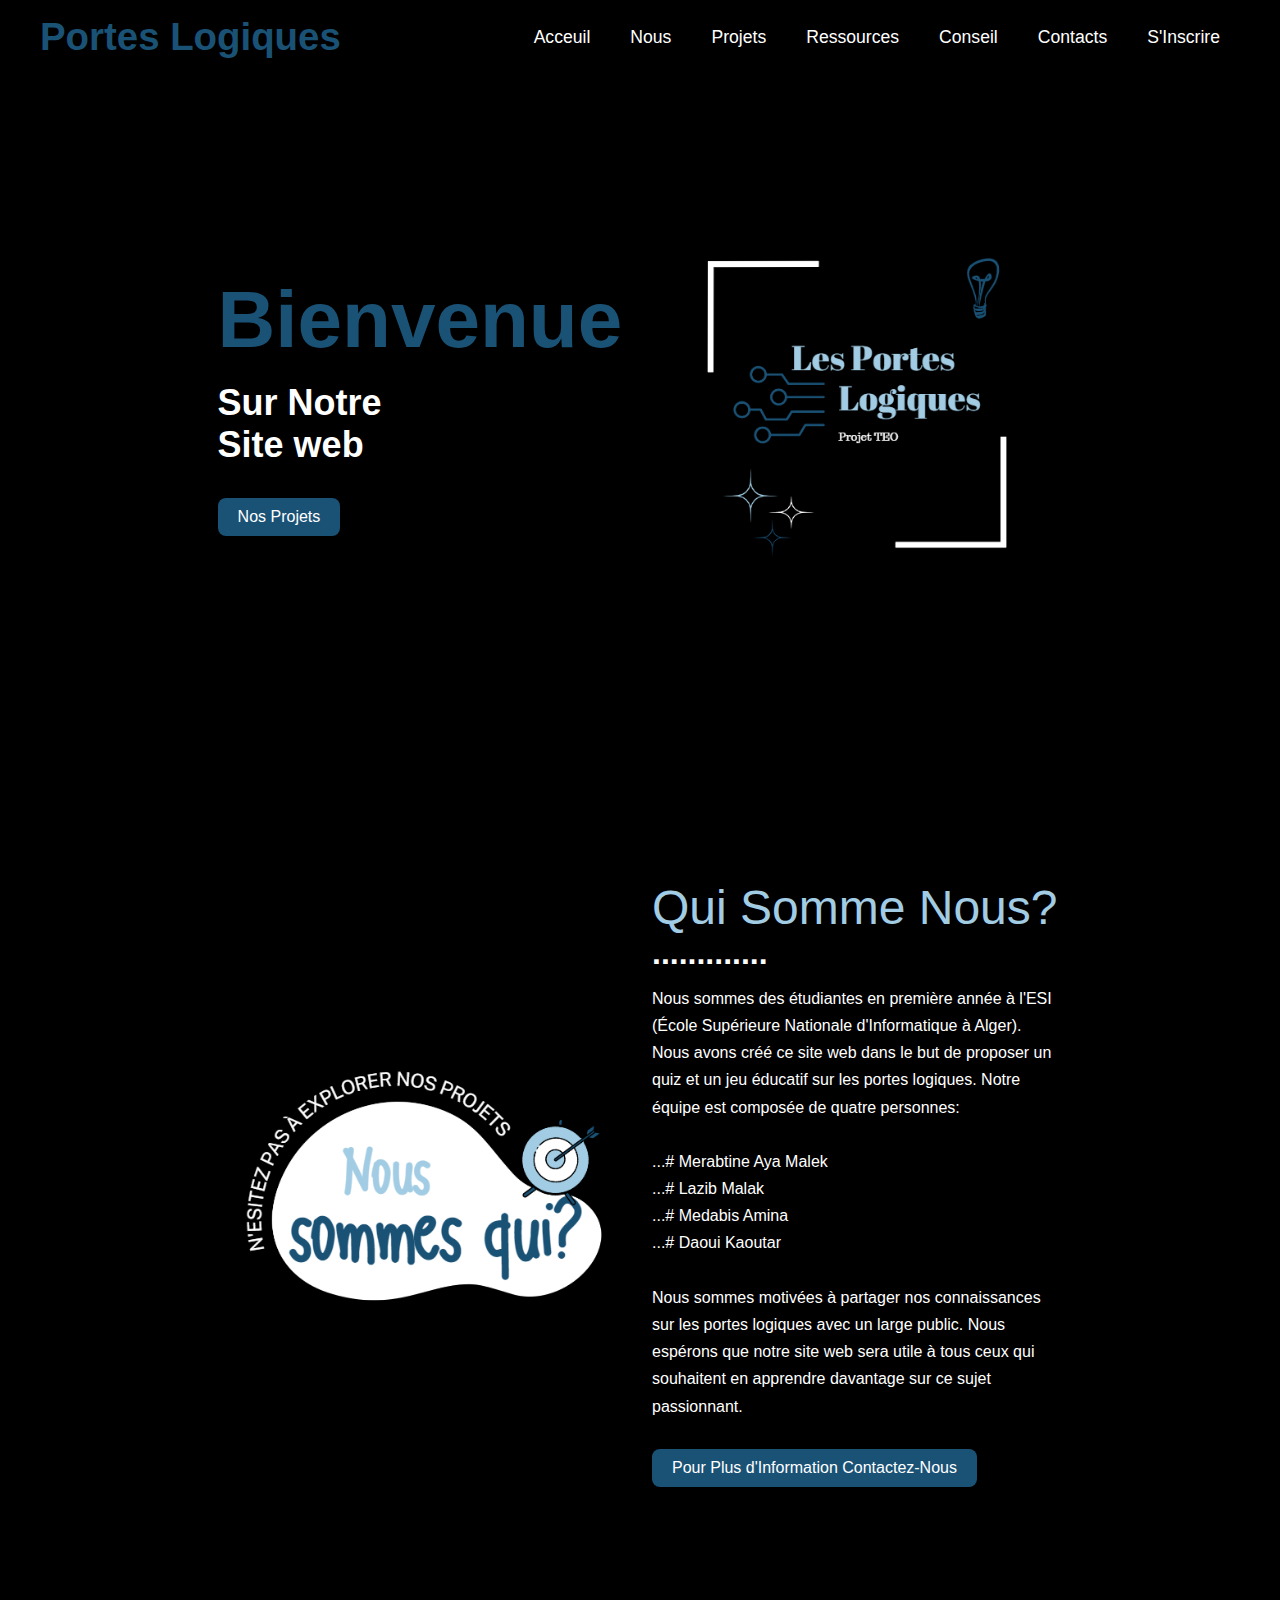
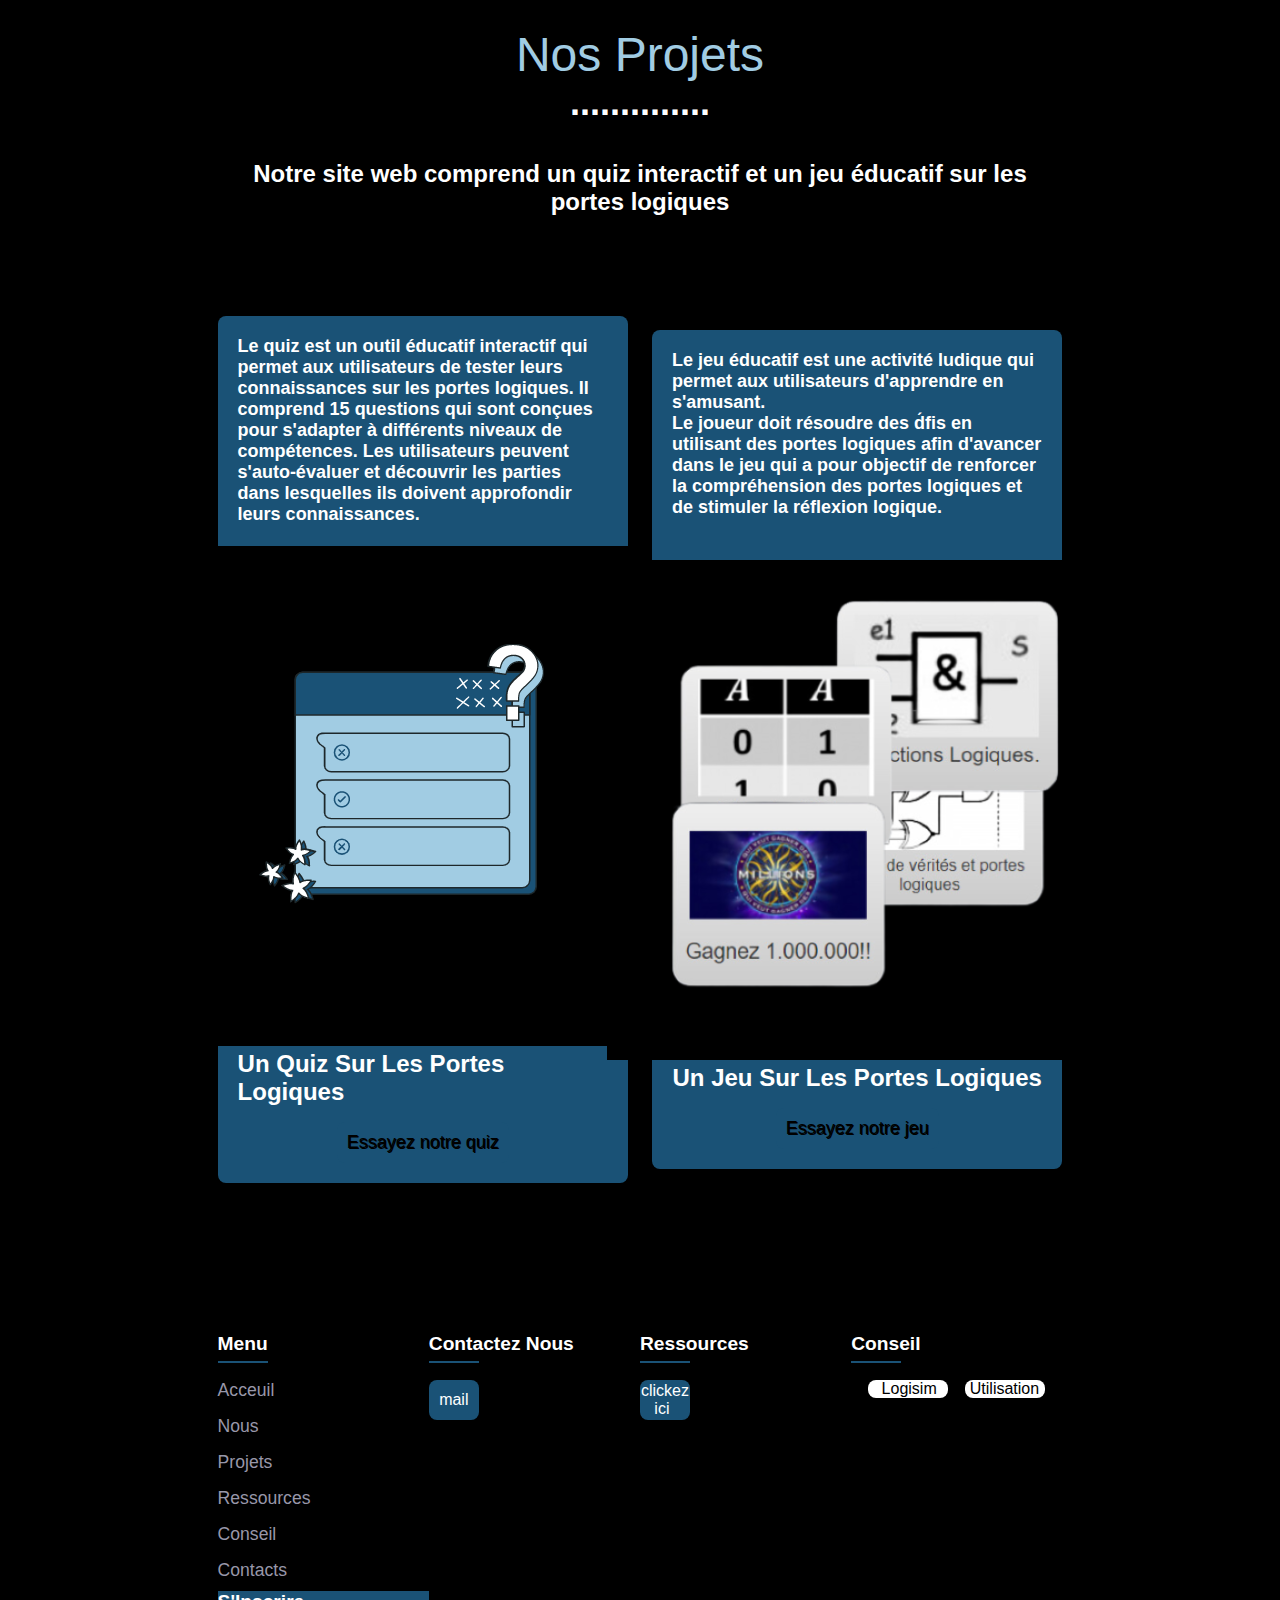
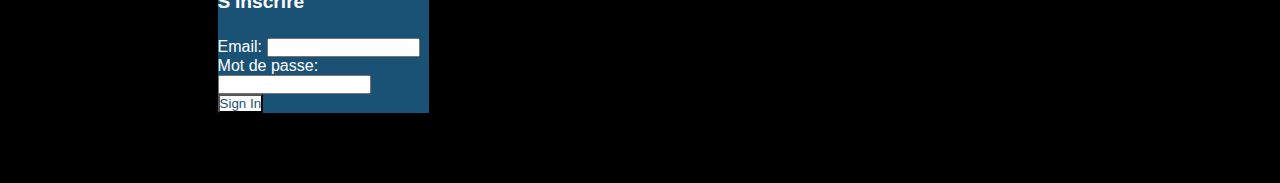
<file: index.html>
<!DOCTYPE html>
<html>
 <head>
    <meta charset="utf-8" />
    <meta name="viewport" content="width=device-width, initial-scale=1.0" />
    <title>Portes Logiques</title>
    <link rel="stylesheet" href="style4.css" />
    <link rel="stylesheet"
    href="https://unpkg.com/boxicons@latest/css/boxicons.min.css">
    <link rel="preconnect" href="https://fonts.googleapis.com">
    <link rel="preconnect" href="https://fonts.gstatic.com" crossorigin>
    <link href="https://fonts.googleapis.com/css2?family=Poppins:wgh@100;200;300;400;500;600;700;800;900&display=swap" rel="stylesheet">

 </head>
   <body>

       <header>
        <a href="#" class="logo">Portes Logiques</a>
        <div class="bx bx-menu" id="menu-icon"></div>

        <ul class="navbar">
            <li><a href="#">Acceuil</a></li>
            <li><a href="#about">Nous</a></li>
            <li><a href="#menu">Projets</a></li>
            <li><a href="#res">Ressources</a></li>
            <li><a href="#c">Conseil</a></li>
            <li><a href="#contact">Contacts</a></li>
            <li><a href="#s">S'Inscrire</a></li>
        </ul>
       </header>

      <!--------------home start----------->
      <section class="home" id="home">
        <div class="home-text">
            <h1>Bienvenue</h1>
            <h2>Sur Notre <br> Site web</h2>
            <a href="#menu" class="btn">Nos Projets</a>
        </div>

        <div class="home-img">
            <img src="portes.png">
        </div>
      </section>
       
     <!--------------about start----------->
     <section class="about" id="about">
        <div class="home-img">
            <img src="2.png">
        </div>
        <div class="about-text">
            <span>Qui Somme Nous?</span>
            <h2>............. </h2>
            <p>Nous sommes des e&#769tudiantes en premie&#768re anne&#769e a&#768 l'ESI (E&#769cole Supe&#769rieure Nationale d'Informatique a&#768 Alger).
               <br> Nous  avons cre&#769e&#769 ce site web dans le but de proposer un quiz et un jeu e&#769ducatif sur les portes logiques. Notre e&#769quipe est compose&#769e de quatre personnes:
                <br><br> ...# Merabtine Aya Malek
                <br> ...# Lazib Malak
                <br> ...# Medabis Amina
                <br> ...# Daoui Kaoutar<br>
                <br> Nous sommes motive&#769es  a&#768 partager nos connaissances sur les portes logiques avec un large public. Nous espe&#769rons que notre site web sera utile a&#768 tous ceux qui souhaitent en apprendre davantage sur ce sujet passionnant.

            </p>
            <a href="#contact" class="btn">Pour Plus d'Information Contactez-Nous</a>
        </div>
    </section>

    <!--------------menu start----------->
    <section class="menu" id="menu">
        <div class="heading">
            <span>Nos Projets</span>
            <h2>..............</h2>
            <br><br>
            <h5 style="color: #fff; font-size: x-large;">Notre site web comprend un quiz interactif et un jeu e&#769ducatif sur les portes logiques</h5>
            <br><br>
        </div>
        <div class="menu-container">     
    <div class="box">
        <div>
            <h6 style="color: #fff; font-size: large;">Le quiz est un outil e&#769ducatif interactif qui permet aux utilisateurs de tester leurs connaissances sur les portes logiques. Il comprend 15 questions qui sont conçues pour s'adapter a&#768 diffe&#769rents niveaux de compe&#769tences. Les utilisateurs peuvent s'auto-e&#769valuer et de&#769couvrir les parties dans lesquelles ils doivent approfondir leurs connaissances.<br><br></h6>
        </div>
        <div class="box-img">
            <img src="quiz.png">
      </div>
      <h2>Un Quiz Sur Les Portes Logiques</h2>
      <div class="page2">
        <a href="index2.html" target=_self style="color: #000; font-size: large;text-shadow: 1px 1px #000;"> 
           Essayez notre quiz 
           </a>
        </div>
    </div>

    <div class="box">
        <div>
            <h6 style="color: #fff; font-size: large;">Le jeu e&#769ducatif est une activite&#769 ludique qui permet aux utilisateurs d'apprendre en s'amusant.<br>
                Le joueur doit re&#769soudre des d&#769fis en utilisant des portes logiques afin d'avancer dans le jeu qui a pour objectif de renforcer la compre&#769hension des portes logiques et de stimuler la re&#769flexion logique.<br><br><br></h6>
        </div>
        <div class="box-img">
              <img src="jeu.png">
        </div>
        <h2>Un Jeu Sur Les Portes Logiques</h2>
        <div class="link2">
            <a href="https://learningapps.org/watch?v=p5aie1crt23" target=_blank style="color: #000; font-size: large;text-shadow: 1px 1px #000;"> 
               Essayez notre jeu 
               </a>
            </div>
    </div>
    </section>


    <script src="script4.js"></script>

<!--------------footer start----------->    
   <section id="contact">
    <div class="footer">
       <div class="main">
       <div class="col">
              <h4>Menu</h4>
              <ul>
                <li><a href="#">Acceuil</a></li>
                <li><a href="#about">Nous</a></li>
                <li><a href="#menu">Projets</a></li>
                <li><a href="#res">Ressources</a></li>
                <li><a href="#c">Conseil</a></li>
                <li><a href="#contact">Contacts</a></li>
              </ul>
       </div>
       
       <div class="col">
        <h4>Contactez Nous</h4>
        <div class="social">
          <a href="mailto:mm_lazib@gmail.com">mail</a></li>
        </div>
 </div>

 <div class="col">
    <h4>Ressources</h4>
    <div class="social" id="res" >
      <a href="https://docs.google.com/document/d/1dy7DiZEJURZOPhQZuxaByzIkmQiVBn4sQRS_pnqtxhI/edit?usp=sharing">&nbsp;clickez&nbsp;<br>&nbsp;&nbsp;&nbsp;&nbsp;ici</a></li>
    </div>
    </div>

    <div class="col">
        <h4>Conseil</h4>
        <div id="c" style="display: flex; align-items: center; justify-content: space-evenly;">
          <a href="https://logisim.fr.malavida.com/windows/" style="font-size: 1rem; color: #000; background: #fff; width: 80px; border-radius: 0.5rem; align-items: center;
          justify-content: center;">&nbsp;&nbsp;&nbsp;Logisim</a></li>
          <a href="https://www.youtube.com/watch?v=oGOt6Q2aZWo" style="font-size: 1rem; color: #000; background: #fff;  width: 80px; border-radius: 0.5rem; align-items: center;
          justify-content: center;">&nbsp;Utilisation</a></li>
        </div>
        </div>
</div>


       </div>
    </div>

    <div class="col" id="s" style="background-color: #1a5276; color: #fff;">
        <h4>S'Inscrire</h4>
        <form>
          <label for="email">Email:</label>
          <input type="email" id="email" name="email" required>
          <br>
          <label for="password">Mot de passe:</label>
          <input type="password" id="password" name="password" required>
          <br>
          <input type="submit" value="Sign In" style="background-color: #fff; color: #1a5276;">
        </form>
      </div>
      <script src="script5.js"></script>   
  

</section>
  


   </body>
</html>
</file>
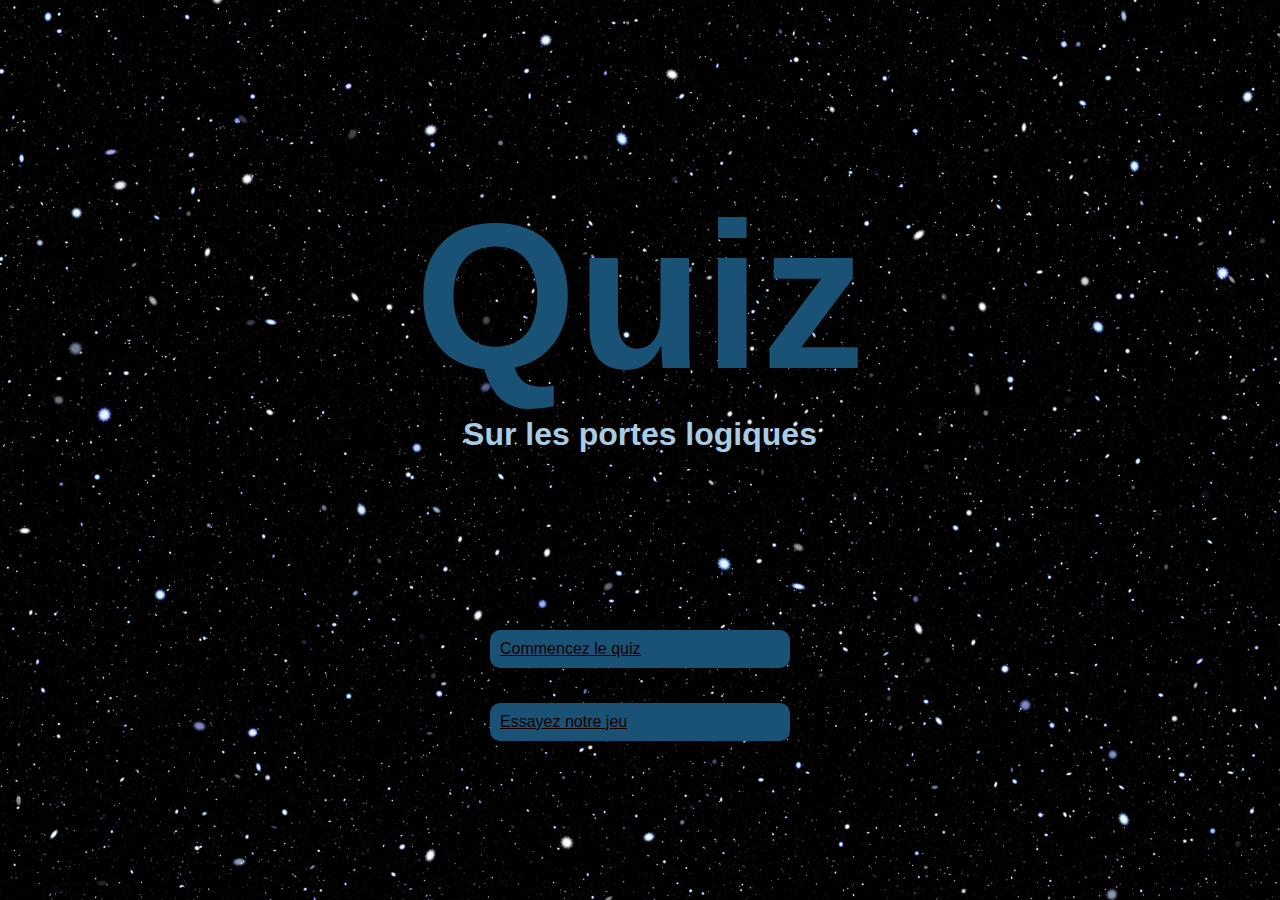
<file: index2.html>
<!DOCTYPE html>
<html>
<head>


<style>
    body {
        background-image:url("pic.png") ;
}
</style>
   <title>Portes Logiques</title>
   <link rel="stylesheet" href="style.css">

  
</head>
<body>
       
    
    
    <div style="display: flex; flex-direction: column; justify-content: center; align-items: center; height: 70vh;">
        <h1 style="color: #1a5276; font-size: 13em; margin-bottom: 0;">Quiz</h1>
        <h2 style="color: #a9cce3; font-size: 2em;">Sur les portes logiques</h2>
      </div>
      
      
     
      


<script src="script.js"></script>


<div class="page2">
    <a href="index3.html" target=_self> 
       Commencez le quiz 
       </a>
    </div>

<div class="link2">
    <a href="https://learningapps.org/watch?v=p5aie1crt23" target=_blank> 
       Essayez notre jeu 
       </a>
    </div>

   

</body>
</html>
</file>
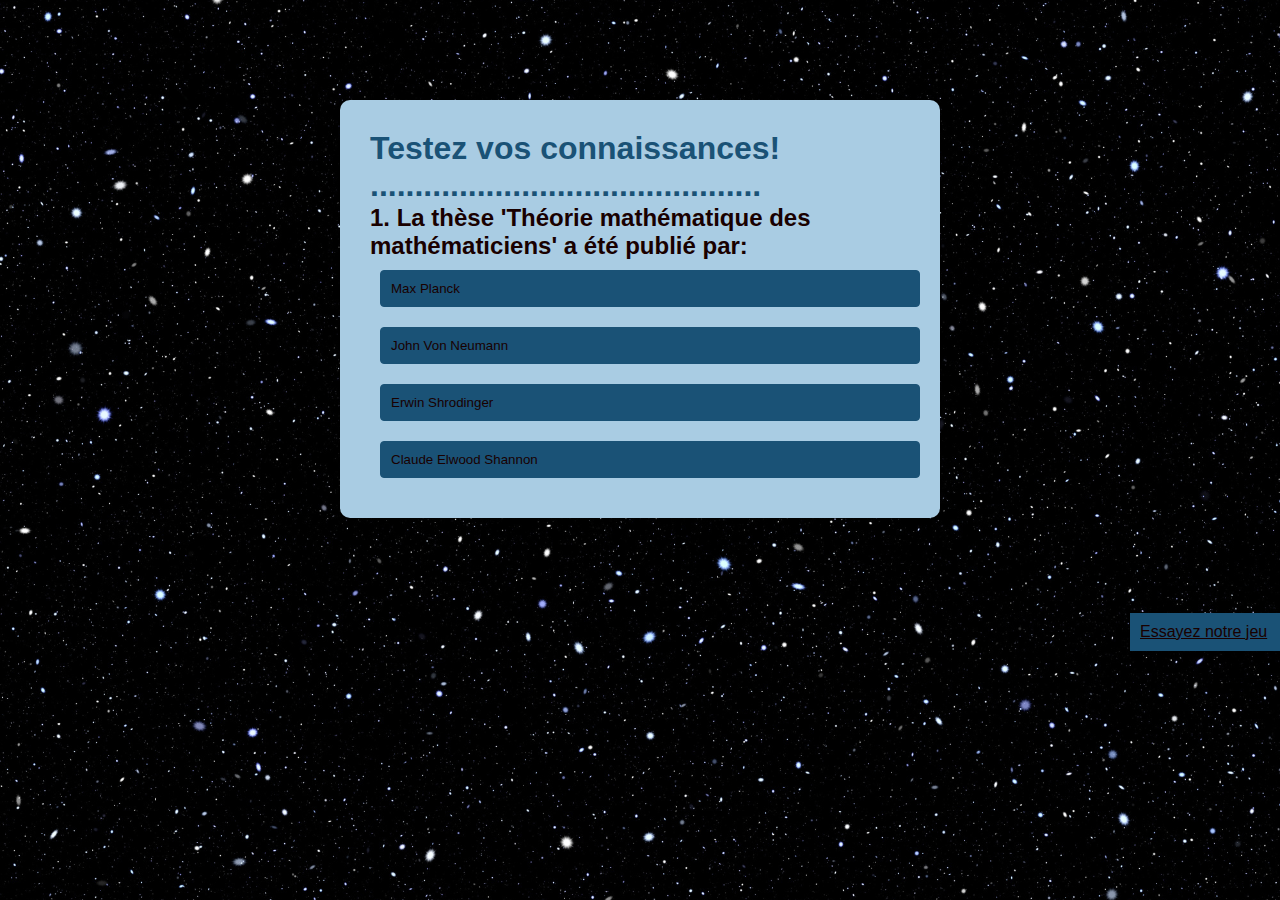
<file: index3.html>
<!DOCTYPE html>
<html>
<head>


<style>
    body {
        background-image:url("pic.png") ;
}
</style>
   <title>Portes Logiques</title>
   <link rel="stylesheet" href="style.css">
</head>
<body>
<div class="app">
    <h1 style="color: #1a5276">
        Testez vos connaissances!
        ............................................</h1>
    <div class="quiz">
        <h2 id="question" style="color: #190000">Question goes here</h2>
        <div id="answer-buttons">
            <button class="btn">Answer 1</button>
            <button class="btn">Answer 2</button>
            <button class="btn">Answer 3</button>
            <button class="btn">Answer 4</button>
        </div>
        <button id="next-btn">Suivant</button>
   </div>
</div>  
<script src="script.js"></script>

<div class="link">
<a href="https://learningapps.org/watch?v=p5aie1crt23" target=_blank> 
   Essayez notre jeu 
   </a>
</div>


</body>
</html>
</file>
<file: style4.css>
*{
    margin: 0;
    padding: 0;
    box-sizing: border-box;
    font-family: 'Gill Sans', 'Gill Sans MT', Calibri, 'Trebuchet MS', sans-serif;
    scroll-behavior: smooth;
    list-style: none;
    text-decoration: none;
  }

  :root{
    --main-color:#1a5276;
    --text-color:#fff;
    --other-color:#a1cce3;
    --bg-color:#000;
    --big-font:5rem;
    --h2-font:2.25rem;
    --p-font:0.9rem;
  }

  *::selection{
    background-color: var(--main-color);
    color: #fff;
  }

  body{
    color: var(--text-color);
    background-color: var(--bg-color);
  }

  header{
    position: fixed;
    top: 0;
    right: 0;
    width: 100%;
    z-index: 1000;
    display: flex;
    align-items: center;
    justify-content: space-between;
    padding: 30px 170px;
    background: var(--bg-color);
  }

  .logo{
    color: var(--main-color);
    font-weight: 600;
    font-size: 2.4rem;
  }

  .navbar{
    display: flex;
  }

  .navbar a{
    color: var(--text-color);
    font-size: 1.1rem;
    padding: 10px 20px;
    font-weight: 500;
  }

  .navbar a:hover{
    color: var(--main-color);
    transition: .4s;
  }

  #menu-icon{
    font-size: 2rem;
    cursor: pointer;
    display: none;
  }

  section{
    padding: 70px 17%;
  }

  .home{
    width: 100%;
    min-height: 90vh;
    display: grid;
    grid-template-columns: repeat(2, 1fr);
    grid-gap: 1.5rem;
    align-items: center;
  }

  .home-img img{
    max-width: 100%;
    width: 600px;
    height: auto;
  }

  .home-text h1{
     font-size: var(--big-font);
     color: var(--main-color);
  }

  .home-text h2{
    font-size: var(--h2-font);
    margin: 1rem 0 2rem;
  }

  .btn{
    display: inline-block;
    padding: 10px 20px;
    background: var(--main-color);
    color: #fff;
    border-radius: 0.5rem;
  }

  .btn:hover{
    transform: scale(1.2) translateY(10px);
    transition: .4s;
  }

  .about{
    display: grid;
    grid-template-columns: repeat(2, 2fr);
    grid-gap: 1.5rem;
    align-items: center;
  }

  .about-img img{
    max-width: 100%;
    width: 480px;
    height: auto;
  }

  .about-text span{
      color: var(--other-color);
      font-size: 3rem;   
  }

  .about-text h2{
    font-size: 2rem;
  }
 
.about-text p{
    margin: 0.8rem 0 1.8rem;
    line-height: 1.7;  
}

.heading{
    text-align: center;
}

.heading span{
    color: var(--other-color);
    font-size: 3rem;
}

.heading h2{
    font-size: var(--h2-font);
}

.menu-container{
    display: grid;
    grid-template-columns: repeat(auto-fit, minmax(220px, auto));
    grid-gap: 1.5rem;
    align-items: center;
}

.box{
    position: relative;
    margin-top: 4rem;
    height: auto;
    display: flex;
    flex-direction: column ;
    align-items: center;
    justify-content: center;
    background: var(--main-color);
    padding: 20px;
    border-radius: 0.5rem;
}

.page2{
    position: relative;
    margin-top: 1rem;
    height: auto;
    display: flex;
    flex-direction: column;
    align-items: center;
    justify-content: center;
    background: var(--main-color);
    padding: 10px;
    border-radius: 0.5rem;
}

.link2{
    position: relative;
    margin-top: 1rem;
    height: auto;
    display: flex;
    flex-direction: column;
    align-items: center;
    justify-content: center;
    background: var(--main-color);
    padding: 10px;
    border-radius: 0.5rem;
}

.main{
    display: flex;
    flex-wrap: wrap;
}

.footer{
    padding: 10px 0;
}

.col{
    width: 25%;
}

.col h4{
    font-size: 1.2rem;
    color: var(--text-color);
    margin-bottom: 25px;
    position: relative;
}

.col h4::before{
    content: "";
    position: absolute;
    height: 2px;
    width: 50px;
    left: 0;
    bottom: -8px;
    background: var(--main-color);
}

.col ul li:not(:last-child){
    margin-bottom: 15px;
}

.col ul li a{
    color: #9897a9;
    font-size: 1.1rem;
    display: block;
    text-transform: capitalize;
    transition: .4s;
}

.col ul li a:hover{
    color: var(--text-color);
    transform: translateX(-12px);
}

.col .social{
    width: 220px;
    display: flex;
    align-items: center;
    justify-content: space-between;
}

.col .social a{
    height: 40px;
    width: 50px;
    background: var(--main-color);
    color: var(--text-color);
    display: inline-flex;
    align-items: center;
    justify-content: center;
    font-size: 1rem;
    font-family: Arial, Helvetica, sans-serif;
    border-radius: 0.5rem;
    transition: .4s;
}

.col .social a:hover{
   transform: scale(1.2);
   color: var(--bg-color);
   background: var(--text-color); 
}

.col .res{
    width: 220px;
    display: contents;
    align-items: center;
    justify-content: space-between;
}

.col .res a{
  height: 40px;
  width: 50px;
  background: var(--text-color);
  color: var(--main-color);
  display: inline-flex;
  align-items: center;
  justify-content: center;
  font-size: 1rem;
  font-family: Arial, Helvetica, sans-serif;
  font-style: oblique;
  border-radius: 0.5rem;
  transition: .4s;
}

.col .res a:hover{
  transform: scale(1.2);
  color: var(--text-color);
  background: var(--bg-color); 
}


@media (max-width: 1560px) {
   header{
    padding: 15px 40px;
   }   
   ;:root{
    --big-font:3.5rem;
    --h2-font:2rem;
   } 
}

@media (max-width: 1140px){
    section{
        padding: 50px 8px;
    }
    #menu-icon{
        display: initial;
        color: var(--text-color);
    }
    header .navbar{
        position: absolute;
        top: -400px;
        left: 0;
        right: 0;
        display: flex;
        flex-direction: column;
        text-align: center;
        background: #2b2640;
        transition: .3s;
    }
    header .navbar.active{
        top: 70px;
    }
  .navbar a{
    padding: 1.5rem;
    display: block;
  }
  .col{
    width: 50%;
    margin-bottom: 10px;
  }
}

@media (max-width: 720px){
    header{
        grid-template-columns: 1fr;
        text-align: center;
    }
    .about{
        grid-template-columns: 1fr;
        text-align: center;
    }
    .about-img{
        order: 2;
    }
    section{
        padding: 100px 7%;
    }
}

@media (max-width: 575px){
    .col{
        width: 100%;
    }
}
</file>
<file: style.css>
* {
   margin: 0;
   padding: 0;
   font-family: 'Gill Sans', 'Gill Sans MT', Calibri, 'Trebuchet MS', sans-serif;
   color: #190000;
   box-sizing: border-box;
}

.app{
    background: #a9cce3;
    width: 90%;
    max-width: 600px;
    margin: 100px auto 0;
    border-radius: 10px;
    padding: 30px;
}

.btn{
    background: #1a5276;
    color: #190000;
    font-weight: 500;
    width: 100%;
    border: 1px solid #1a5276;
    padding: 10px;
    margin: 10px;
    text-align: left;
    border-radius: 4px;
    cursor: pointer;
    transition: all 0.3ms;
}
.btn:hover:not([disabled]){
    background: #190000;
    color: #a9cce3;
}

.btn:disabled{
    cursor: no-drop;
}

#next-btn{
    background: #1a5276;
    color: #190000;
    font-weight: 500;
    width: 150px;
    border: 0;
    padding: 10px;
    margin: 20px auto 0;
    border-radius: 4px;
    cursor: pointer;
    display: none;
}

.correct{
    background: #9aeabc;
}

.incorrect{
    background: #ff9393;
}

.link{
    background: #1a5276;
    color: #190000;
    width: 90%;
    max-width: 150px;
    margin: 95px auto 0;
    border-radius: 0px;
    padding: 10px;
    float: right;
}



.page2{
    background: #1a5276;
    color: #190000;
    max-width: 300px;
    margin: 0px auto 0;
    border-radius: 10px;
    padding: 10px;
}

.link2{
    background: #1a5276;
    color: #190000;
    max-width: 300px;
    margin: 35px auto 0;
    border-radius: 10px;
    padding: 10px;
}
</file>
